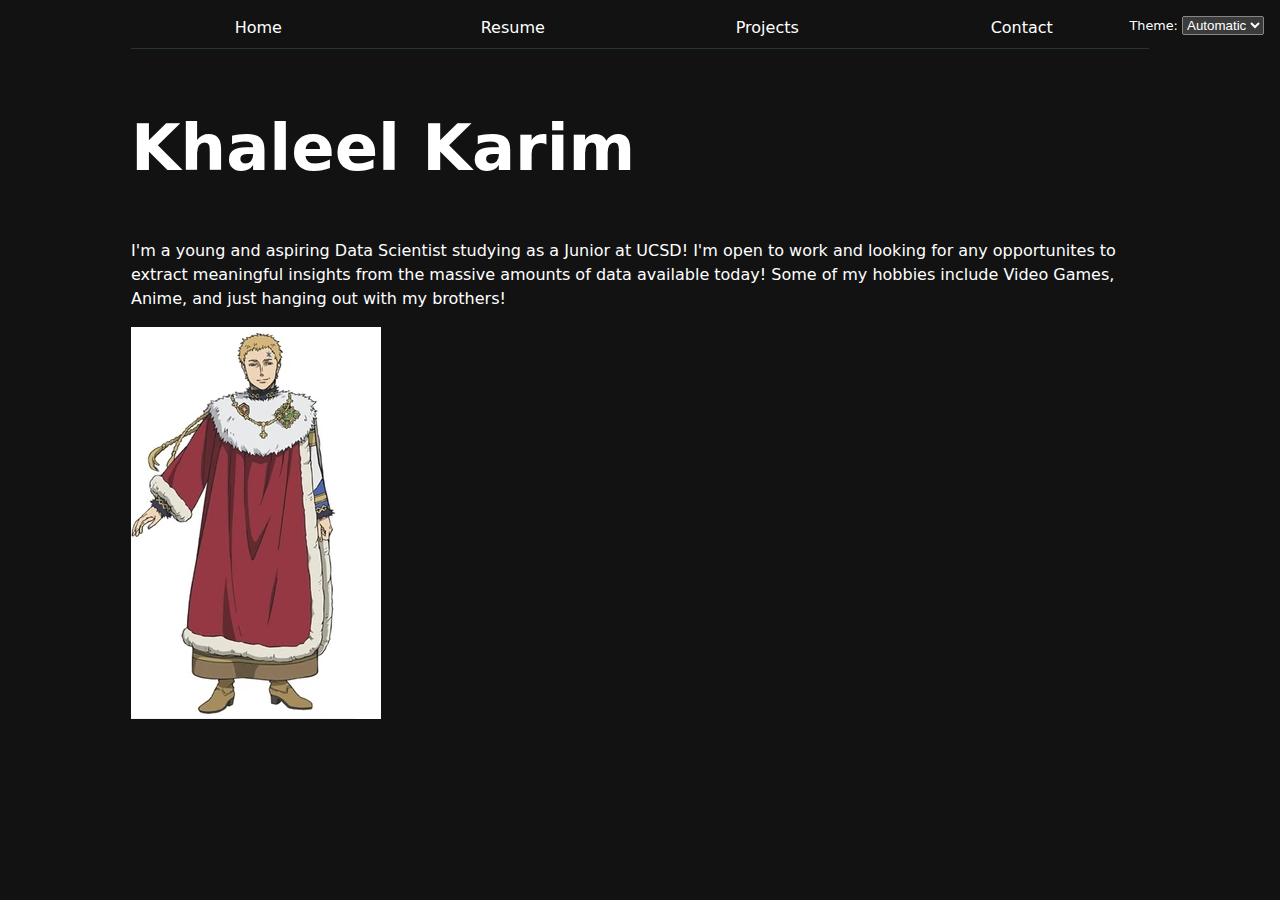
<file: index.html>
<!DOCTYPE html>
<html lang="en">
<head>
    <script type="module" src="global.js"></script>
    <link rel="stylesheet" href="style.css">
    <meta charset="UTF-8">
    <meta name="viewport" content="width=device-width, initial-scale=1.0">
    <title>Khaleel Karim: Personal site and portfolio</title>
    <!-- <nav>
        <a href="">Main</a>
        <a href="contact/index.html">Contact</a>
        <a href="projects/index.html">Projects</a>
        <a href="resume/index.html">Resume</a>
    </nav> -->
    <h1>Khaleel Karim</h1>
    <p>I'm a young and aspiring Data Scientist studying as a Junior at UCSD! I'm open to work and looking for any opportunites to extract meaningful
        insights from the massive amounts of data available today! Some of my hobbies include Video Games, Anime, and just hanging out with my
        brothers!
    </p>
    <img src="images/Julius_anime_profile.webp" alt="The Wizard King Julius Novachrono, one of my favorite characters">   
</head>
<body>
    
</body>
</html>
</file>
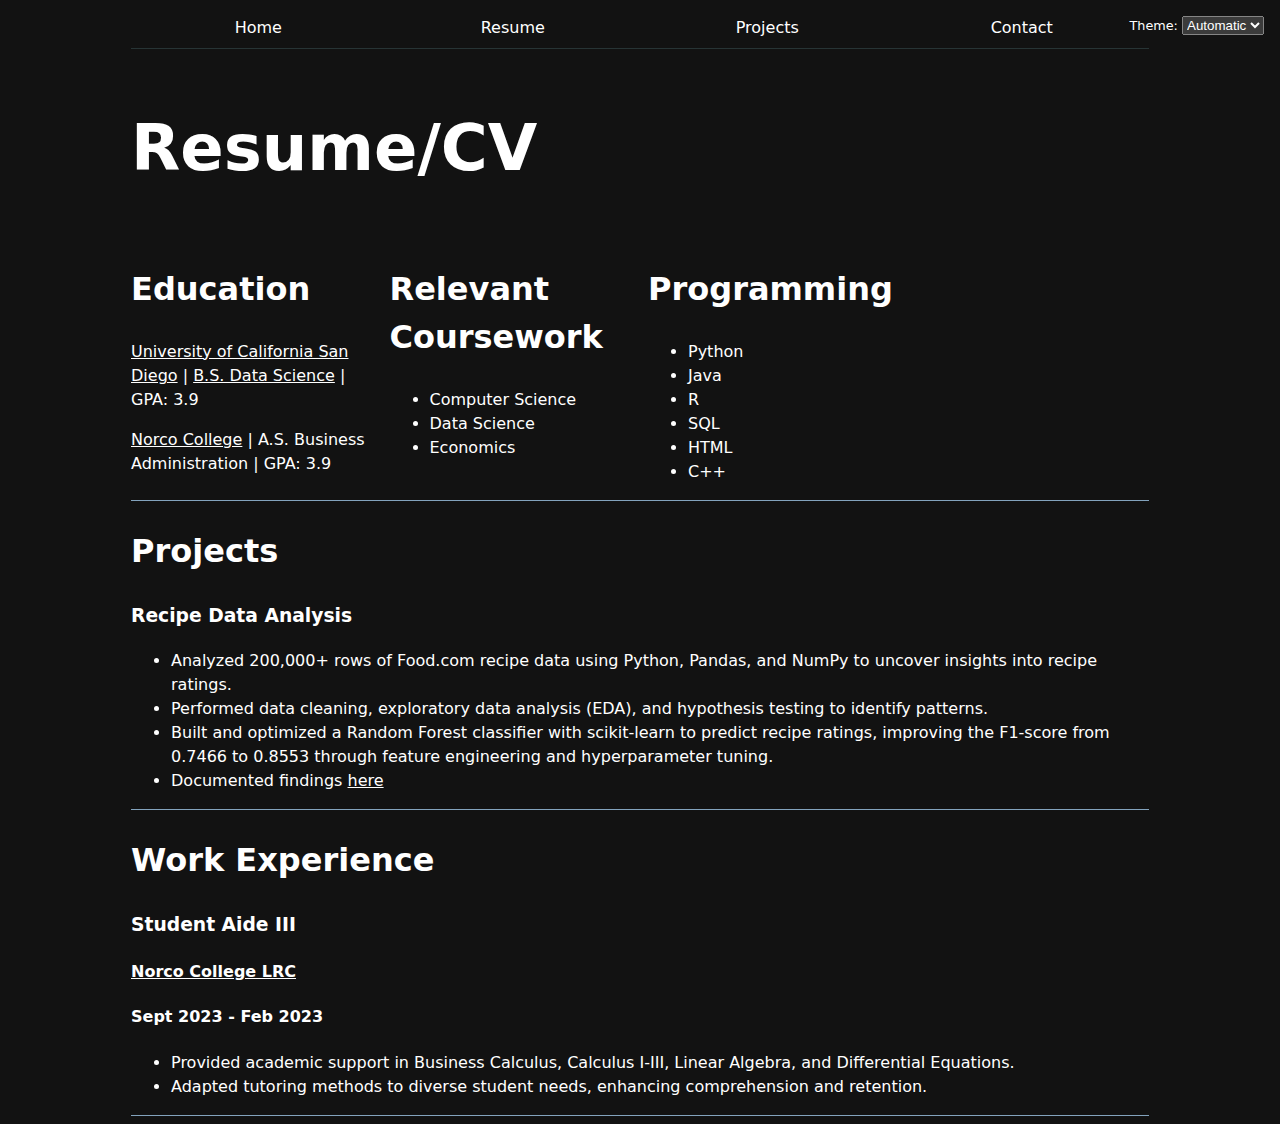
<file: resume/index.html>
<!DOCTYPE html>
<html lang="en">
<head>
    <script type="module" src="../global.js"></script>
    <link rel="stylesheet" href="../style.css">
    <meta charset="UTF-8">
    <meta name="viewport" content="width=device-width, initial-scale=1.0">
    <title>Resume</title>
    <!-- <nav>
        <a href="../index.html">Main</a>
        <a href="../contact/index.html">Contact</a>
        <a href="../projects/index.html">Projects</a>
        <a href="">Resume</a>
    </nav> -->
    <h1 class="resume">Resume/CV</h1>

        <section class="skills">
            <article>
            <h2>Education</h2>
            <p><a href="https://www.ucsd.edu/">University of California San Diego</a>
                 | <a href="https://datascience.ucsd.edu/">B.S. Data Science</a> | GPA: 3.9</p>
            <p><a href="https://www.norcocollege.edu/index.html">Norco College</a> | A.S. Business Administration | GPA: 3.9</p>
            </article>

            <article>
            <h2>Relevant Coursework</h2>
            <ul>
                <li>Computer Science</li>
                <li>Data Science</li>
                <li>Economics</li>
            </ul>
            </article>
            
            <article>
            <h2>Programming</h2>
            <ul>
                <li>Python</li>
                <li>Java</li>
                <li>R</li>
                <li>SQL</li>
                <li>HTML</li>
                <li>C++</li>
            </ul>
            </article>
        </section>


        <section class="projects">
            <h2>Projects</h2>
            <article>
            <h3>Recipe Data Analysis</h3>
            <ul>
                <li>Analyzed 200,000+ rows of Food.com recipe data using Python, Pandas, and NumPy to uncover insights into recipe ratings.</li>
                <li>Performed data cleaning, exploratory data analysis (EDA), and hypothesis testing to identify patterns.</li>
                <li>Built and optimized a Random Forest classifier with scikit-learn to predict recipe ratings, improving the F1-score from 0.7466 to 0.8553 through feature engineering and hyperparameter tuning.</li>
                <li>Documented findings <a href="https://khaleelkarim.github.io/recipe_analysis/">here</a></li>
            </ul>
            </article>
        </section>


        <section class="experience">
            <h2>Work Experience</h2>
            <article>
            <h3>Student Aide III</h3>
            <h4><a href="https://www.norcocollege.edu/services/tl/lrc/index.html">Norco College LRC</a></h4>
            <h4><time datetime="2023-09">Sept 2023</time> - <time datetime="2024-02">Feb 2023</time></h4>
            <ul>
                <li>Provided academic support in Business Calculus, Calculus I-III, Linear Algebra, and Differential Equations.</li>
                <li>Adapted tutoring methods to diverse student needs, enhancing comprehension and retention.</li>
            </ul>
            </article>
        </section>

        <section></section>

</head>
<body>
    
</body>
</html>
</file>
<file: style.css>
html {
  --color-accent: oklch(65% 50% 0);
  accent-color: var(--color-accent);
  color-scheme: dark;
}

body {
    /* Set line height to 1.5 times the font size
         and use the OS’s UI font as the website font
       */
    font: 100%/1.5 system-ui;
    max-width: 100ch;
    margin-inline: auto;
    padding-inline: 5ch;
  }

nav {
  display: flex;
  margin-bottom: 5ch;
  border-bottom-width: 1px;
  border-bottom-style: solid;
  --border-color: oklch(50% 10% 200 / 40%);
  border-bottom-color: var(--border-color);

  a {
    flex: 1;
    text-decoration: none;
    color: inherit;
    text-align: center;
    padding: 0.5em;
  }

  a.current {
    border-bottom-width: 0.4em;
    border-bottom-style: solid;
    border-bottom-color: var(--border-color);
  }

  a:hover {
    border-bottom-width: 0.4em;
    border-bottom-style: solid;
    border-bottom-color: var(--color-accent);
    background-color: color-mix(in oklch, var(--color-accent), canvas 85%);
  }
}

label.color-scheme {
  position: absolute;
  top: 1rem;
  right: 1rem;
  font: inherit;
  font-size: 80%;
}

form {
  display: grid;
  grid-template-columns: auto 1fr;
  gap: 1em;

  label {
    display: grid;
    grid-template-columns: subgrid;
    grid-column: 1 / -1;
  }

}

input {
  font: inherit;
}

textarea {
  font: inherit;
}

button {
  font: inherit;
  display: grid;
  grid-template-columns: subgrid;
  grid-column: 1 / -1;
}

h1 {
  font-size: 400%;
}

div.projects {
  display: grid;  
  grid-template-columns: repeat(auto-fill, minmax(15em, 1fr));
  gap: 1em;

  article {
    display: grid;
    grid-template-rows: subgrid;
    grid-row: span 3;
    

    h2 {
      margin: 0;
    }

  }

}



section {
  h2 {
    font-size: 200%;
  }

  a {
    flex: 1;
    text-decoration:color(from color srgb r g b);
    color: inherit;
  }

  a:hover {
    background-color: oklch(from var(--color-accent) 95% 5% h);
  }
}


section.skills {
  display: grid;
  grid-template-columns: repeat(auto-fill, minmax(15em, 1fr));
  gap: 1em;
  border-bottom-width: 1px;
  border-bottom-style: solid;
  border-bottom-color: oklch(70% 13% 244);

  

}

section.projects {
  border-bottom-width: 1px;
  border-bottom-style: solid;
  border-bottom-color: oklch(70% 13% 244);
}

section.experience {
  border-bottom-width: 1px;
  border-bottom-style: solid;
  border-bottom-color: oklch(70% 13% 244);
}
</file>
